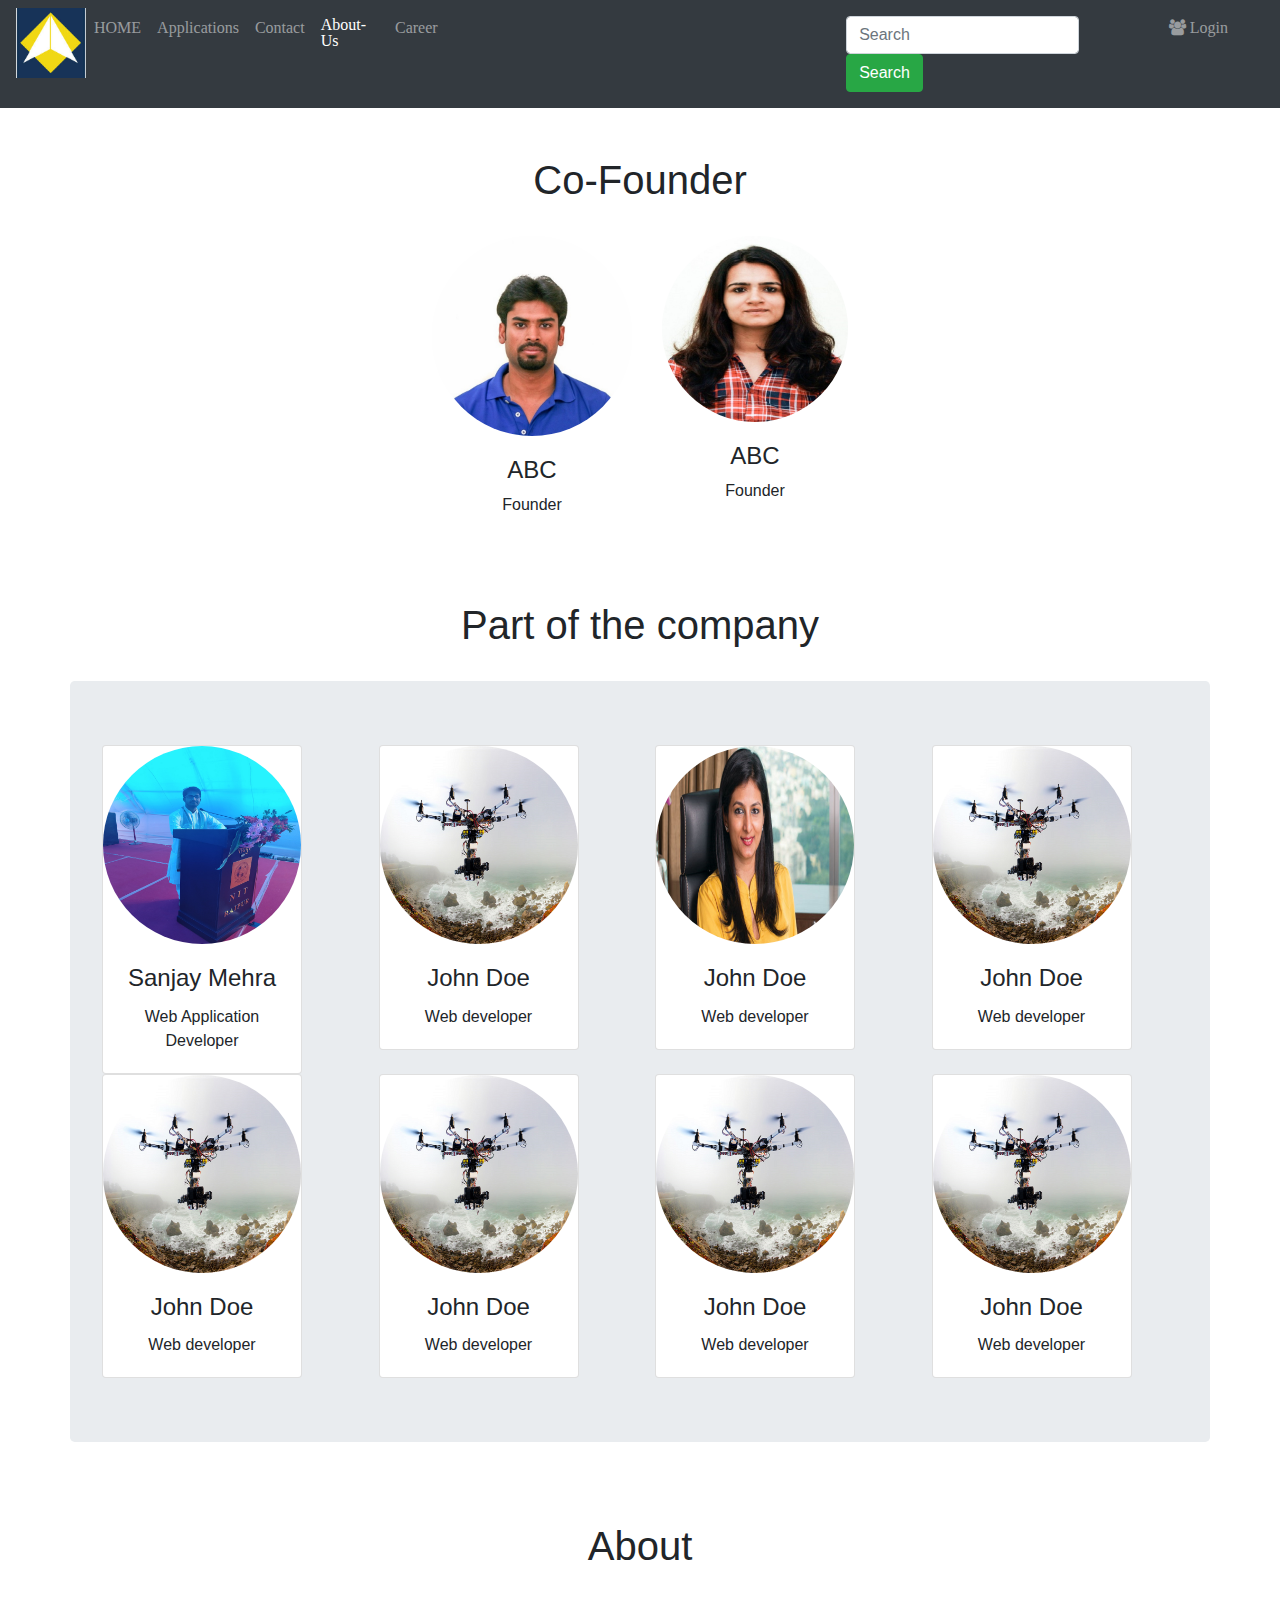
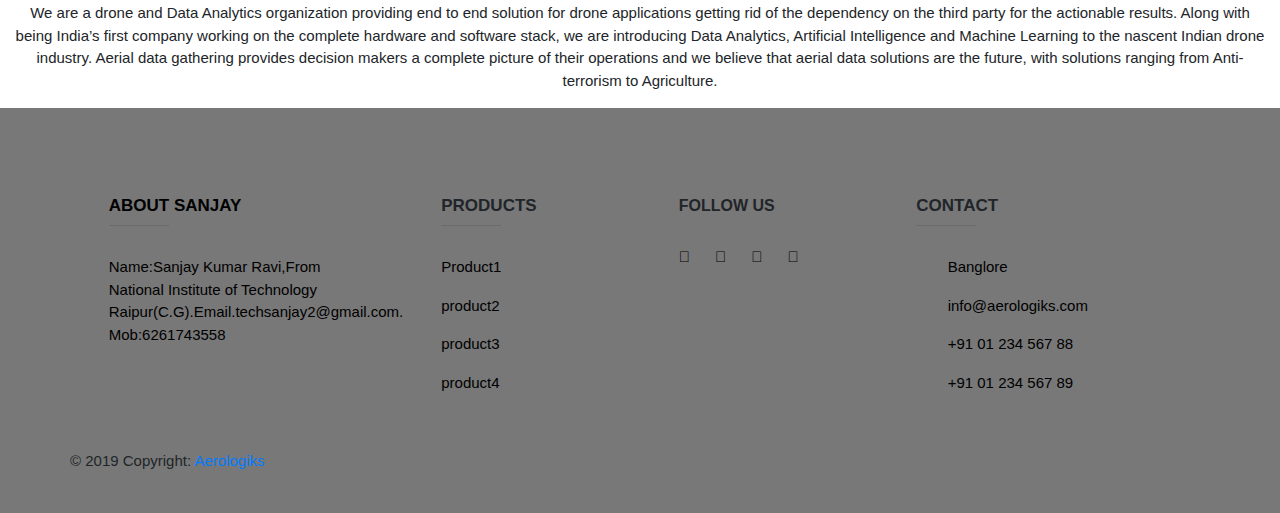
<file: AeroProjects/About.html>
<!DOCTYPE html>
<html>
<head>
	<head>
		  <title>aerologiks.com</title>
		  <meta charset="utf-8">
		  <meta name="viewport" content="width=device-width, initial-scale=1">
		  <link rel="stylesheet" href="https://maxcdn.bootstrapcdn.com/bootstrap/4.3.1/css/bootstrap.min.css">
		  <script src="https://ajax.googleapis.com/ajax/libs/jquery/3.4.1/jquery.min.js"></script>
		  <link rel="stylesheet" href="https://cdnjs.cloudflare.com/ajax/libs/font-awesome/4.7.0/css/font-awesome.min.css">
			
		<meta name="viewport" content="width=device-width, initial-scale=1">
		<link rel="stylesheet" href="https://cdnjs.cloudflare.com/ajax/libs/font-awesome/4.7.0/css/font-awesome.min.css">	
		<link rel="stylesheet" href="https://use.fontawesome.com/releases/v5.7.0/css/all.css" integrity="sha384-lZN37f5QGtY3VHgisS14W3ExzMWZxybE1SJSEsQp9S+oqd12jhcu+A56Ebc1zFSJ" crossorigin="anonymous">

		<!-- Popper JS -->
		<script src="https://cdnjs.cloudflare.com/ajax/libs/popper.js/1.14.7/umd/popper.min.js"></script>

		<!-- Latest compiled JavaScript -->
		<script src="https://maxcdn.bootstrapcdn.com/bootstrap/4.3.1/js/bootstrap.min.js"></script>
<!------------Css Styles--------------->		
		 <style>
		 
*{
		margin=0;
		padding=0;
		font-font-family='josefin sans',sans-serif ;
}
		 
  /* Make the image fully responsive */
  .carousel-inner img {
    width: 100%;
    height: 50%;
  }
  .a:before,
  .a:after{
  	color:#111;
  }
  
  .footer{
  background: #152F4F;
  color:white;
  
  .links{
    ul {list-style-type: none;}
    li a{
      color: white;
      transition: color .2s;
      &:hover{
        text-decoration:none;
        color:#4180CB;
        }
    }
  }  
  .about-company{
    i{font-size: 25px;}
    a{
      color:white;
      transition: color .2s;
      &:hover{color:#4180CB}
    }
  } 
  .location{
    i{font-size: 18px;}
  }
  .copyright p{border-top:1px solid rgba(255,255,255,.1);} 
}




<!-------Css Style End--------------->
	</style>	  
	</head>
	
	<body>
	<header>
		<nav class="navbar navbar-expand-sm bg-dark navbar-dark navbar-right">
  			<ul class="navbar-nav">
  			  <li class="nav-item active">
				<img src="images/mainlogo.jpeg" width="70" height="70">
			   	<li class="nav-item">
					<a class="nav-link" href="index.html"><span class="fa">HOME</span></a>
			   </li>
				<li class="nav-item">
					<a class="nav-link" href="Applications.html"><span class="fa">Applications</span></a>
				</li> 
			
				<li class="nav-item">
					<a class="nav-link" href="Contact.html"><span class="fa">Contact</span></a>
				</li>
				<li class="nav-item">
					<a class="nav-link active" href="About.html"><span class="fa">About-Us</span></a>
				</li>
				
				<li class="nav-item">
					<a class="nav-link" href="Career.html"><span class="fa">Career</span></a>
				</li>
				  &nbsp;&nbsp;&nbsp;&nbsp;&nbsp;&nbsp;&nbsp;&nbsp;&nbsp;&nbsp;&nbsp;&nbsp;
				 &nbsp;&nbsp;&nbsp;&nbsp;&nbsp;&nbsp;&nbsp;&nbsp;&nbsp;&nbsp;&nbsp;&nbsp;&nbsp;&nbsp;&nbsp;&nbsp;&nbsp;&nbsp;&nbsp;&nbsp;&nbsp;&nbsp;&nbsp;&nbsp;&nbsp;&nbsp;&nbsp;&nbsp;&nbsp;&nbsp;&nbsp;&nbsp;&nbsp;&nbsp;&nbsp;
      &nbsp;&nbsp;&nbsp;&nbsp;&nbsp;&nbsp;&nbsp;&nbsp;&nbsp;&nbsp;&nbsp;&nbsp;&nbsp;&nbsp;&nbsp;&nbsp;&nbsp;&nbsp;&nbsp;&nbsp;&nbsp;
      &nbsp;&nbsp;&nbsp;&nbsp;&nbsp;&nbsp;&nbsp;&nbsp;&nbsp;&nbsp;&nbsp;&nbsp;&nbsp;&nbsp;&nbsp;&nbsp;&nbsp;&nbsp;&nbsp;&nbsp;&nbsp;
			<!--Search-->
				 <nav class="navbar navbar-expand-sm bg-dark navbar-dark">
					  <form class="form-inline" action="/action_page.php">
						<input class="form-control mr-sm-2" type="text" placeholder="Search">
						<button class="btn btn-success" type="submit">Search</button>
					  </form>
				</nav> 	
			
			 <li class="nav-item">
          		<a class="nav-link" href="Login/adminlogin.php" ><span  class="fa fa-users" aria-hidden="true">&nbsp;Login</span></a>
      		</li>
			<li class="nav-item">
					<a class="nav-link" href="FAQ.html"><i class="fas fa-question-circle"></i></a>
			</li>
		</ul>	
		</nav>

    </header>


<!------------------------------Founder------------------------------>
<section>
			<div class="container-fluid">
				<h1 class="text-center pt-5">Co-Founder</h1>
				<br>
			</div>
</section>

<section>
	<div class="row">
	<div class="col-sm"></div>
	<div class="col-sm"></div>
		<div class="col-sm">
			<img class="rounded-circle" src="images/img1.jpg" style="width:200px;height:200px;"/>
			<div class="card-body">
				<h4 style="text-align:center;">ABC</h4>
				<p style="text-align:center;">Founder</p>
			</div>
		</div>
		<div class="col-sm">
			<img class="card-img-top rounded-circle" src="images/img2.jpg" alt="Card image" style="width:100%">
			<div class="card-body">
				<h4 style="text-align:center;">ABC</h4>
				<p style="text-align:center;">Founder</p>
			</div>
		</div>
		<div class="col-sm"></div>
		<div class="col-sm"></div>
	</div>
</section>
<!-------------------------------------------------------------------->





<!------------------------------Part of the company---------------------------------->

<section>
			<div class="container-fluid">
				<h1 class="text-center pt-5">Part of the company</h1>
				<br>
			</div>
</section>


<div class="container jumbotron text-center">
  <div class="row">
    <div class="col-sm">
    	
        <div class="card" style="width:200px">
    	<img class="card-img-top rounded-circle" src="images/Sanjay.jpg" alt="Card image" style="width:100%">
    	<div class="card-body">
    	  <h4 class="card-title"style="text-align:center;">Sanjay Mehra</h4>
    	  <p class="card-text"style="text-align:center;">Web Application Developer</p>
    	</div>
 		</div>
        
     
    </div>
    <div class="col-sm">
     
     <div class="card" style="width:200px">
    <img class="card-img-top rounded-circle" src="images/drone1.jpg" alt="Card image" style="width:100%">
    <div class="card-body">
      <h4 class="card-title"style="text-align:center;">John Doe</h4>
      <p class="card-text"style="text-align:center;">Web developer</p>
    </div>
 </div>
 </div>
 
 <div class="col-sm">
     <div class="card" style="width:200px">
    <img class="card-img-top rounded-circle" src="images/img3.jpg" alt="Card image" style="width:100%">
    <div class="card-body">
      <h4 class="card-title"style="text-align:center;">John Doe</h4>
      <p class="card-text"style="text-align:center;">Web developer</p>
    </div>
 </div>
    </div>
    
     <div class="col-sm">
     <div class="card" style="width:200px">
    <img class="card-img-top rounded-circle" src="images/drone1.jpg" alt="Card image" style="width:100%">
    <div class="card-body"> 
      <h4 class="card-title"style="text-align:center;">John Doe</h4>
      <p class="card-text"style="text-align:center;">Web developer</p>
    </div>
 </div>
    </div>
    
     <div class="col-sm">
     <div class="card" style="width:200px">
    <img class="card-img-top rounded-circle" src="images/drone1.jpg" alt="Card image" style="width:100%">
    <div class="card-body">
      <h4 class="card-title"style="text-align:center;">John Doe</h4>
      <p class="card-text"style="text-align:center;">Web developer</p>
    </div>
 </div>
    </div>
     <div class="col-sm">
     <div class="card" style="width:200px">
    <img class="card-img-top rounded-circle" src="images/drone1.jpg" alt="Card image" style="width:100%">
    <div class="card-body">
      <h4 class="card-title"style="text-align:center;">John Doe</h4>
      <p class="card-text"style="text-align:center;">Web developer</p>
    </div>
 </div>
    </div>
     <div class="col-sm">
     <div class="card" style="width:200px">
    <img class="card-img-top rounded-circle" src="images/drone1.jpg" alt="Card image" style="width:100%">
    <div class="card-body">
      <h4 class="card-title"style="text-align:center;">John Doe</h4>
      <p class="card-text"style="text-align:center;">Web developer</p>
    </div>
 </div>
    </div>
     <div class="col-sm">
     <div class="card" style="width:200px">
    <img class="card-img-top rounded-circle" src="images/drone1.jpg" alt="Card image" style="width:100%">
    <div class="card-body">
      <h4 class="card-title"style="text-align:center;">John Doe</h4>
      <p class="card-text"style="text-align:center;">Web developer</p>
    </div>
 </div>
    </div>
    
  </div>
</div>








<section>
      <div class="container-fluid ">
        <h1 class="text-center pt-5">About</h1>
        <br>
      </div>
</section>
<div class="container-fluid">
<div class="text-center">
<p style="font-size:15px;">We are a drone and Data Analytics organization providing end to end solution for drone 
    applications getting rid of the dependency on the third party for the actionable results. 
    Along with being India’s first company working on the complete hardware and software stack, 
    we are introducing Data Analytics, Artificial Intelligence and Machine Learning to the nascent
    Indian drone industry. Aerial data gathering provides decision makers a complete picture of their 
    operations and we believe that aerial data solutions are the future, with solutions ranging from Anti-terrorism to Agriculture. 
  </p>

</div>
</div>



<!------------------------------footer-------------------------------->

<footer class="page-footer font-small unique-color-dark" style="background-color:rgb(120, 120, 120);font-size:15px;" >

  <div >
    <div class="container">

      <!-- Grid row-->
      <div class="row py-4 d-flex align-items-center">


  <!-- Footer Links -->
  <div class="container-fluid text-center text-md-left mt-5 ">

    <!-- Grid row -->
    <div class="row mt-3">

      <!-- Grid column -->
      <div class="col-md-3 col-lg-4 col-xl-3 mx-auto mb-4" style="color:black;">

        <!-- Content -->
        <h6 class="text-uppercase font-weight-bold" style="font-size:17px;">About Sanjay</h6>
        <hr class="deep-purple accent-2 mb-4 mt-0 d-inline-block mx-auto" style="width: 60px;">
        <p>Name:Sanjay Kumar Ravi,From National Institute of Technology Raipur(C.G).Email.techsanjay2@gmail.com. Mob:6261743558</p>

      </div>
      <!-- Grid column -->

      <!-- Grid column -->
      <div class="col-md-2 col-lg-2 col-xl-2 mx-auto mb-4">

        <!-- Links -->
        <h6 class="text-uppercase font-weight-bold" style="font-size:17px;">Products</h6>
        <hr class="deep-purple accent-2 mb-4 mt-0 d-inline-block mx-auto" style="width: 60px;">
        <p>
          <a href="#!" class="a1" style="color:black;">Product1</a>
        </p>
        <p>
          <a href="#!"style="color:black;">product2</a>
        </p>
        <p>
          <a href="#!"style="color:black;">product3</a>
        </p>
        <p>
          <a href="#!"style="color:black;">product4</a>
        </p>

      </div>
      <!-- Grid column -->

      <!------------------------------Social networks--------------------->
      <div class="col-md-3 col-lg-2 col-xl-2 mx-auto mb-4">        
        <h6 class="text-uppercase font-weight-bold">Follow Us</h6>
        <br>
        <p>
          <a href="#" style=" height: 100px; width: 100px;"><span  class="far fa-envelope" aria-hidden="true"style="color: black;">
              </span></a>&nbsp;&nbsp;&nbsp;&nbsp;
          <a href="#"><span  class="fab fa-twitter" aria-hidden="true"style="color: black;"  style="font-size:15px;">
               </span></a>&nbsp;&nbsp;&nbsp;&nbsp;
          <a href=""><span  class="fab fa-linkedin" aria-hidden="true"style="color: black;">
               </span></a>&nbsp;&nbsp;&nbsp;&nbsp;
          <a href=""><span  class="fab fa-facebook" aria-hidden="true"style="color: black;">
             </span></a>
        </P>   
      </div>
 <!------------------------------------------------------>

      <!-- Grid column -->
      <div class="col-md-4 col-lg-3 col-xl-3 mx-auto mb-md-0 mb-4">

        <!-- Links -->
        <h6 class="text-uppercase font-weight-bold" style="font-size:17px;">Contact</h6>
        <hr class="deep-purple accent-2 mb-4 mt-0 d-inline-block mx-auto" style="width: 60px;">
        <p style="color:black;">
          <i class="fas fa-home mr-3"></i> Banglore</p>
        <p style="color:black;">
          <i class="fas fa-envelope mr-3"></i> info@aerologiks.com</p>
        <p style="color:black;">
          <i class="fas fa-phone mr-3"></i> +91 01 234 567 88</p>
        <p style="color:black;">
          <i class="fas fa-print mr-3"></i> +91 01 234 567 89</p>

      </div>
      <!-- Grid column -->

    </div>
    <!-- Grid row -->

  </div>
  <!-- Footer Links -->

  <!-- Copyright -->
  <div class="footer-copyright text-center py-3">© 2019 Copyright:
    <a href="https://aerologiks.com/">Aerologiks</a>

    
  </div>
 </footer>
<!-----------------------------EndTag-footer-------------------------------->
</body>
</html>
</file>
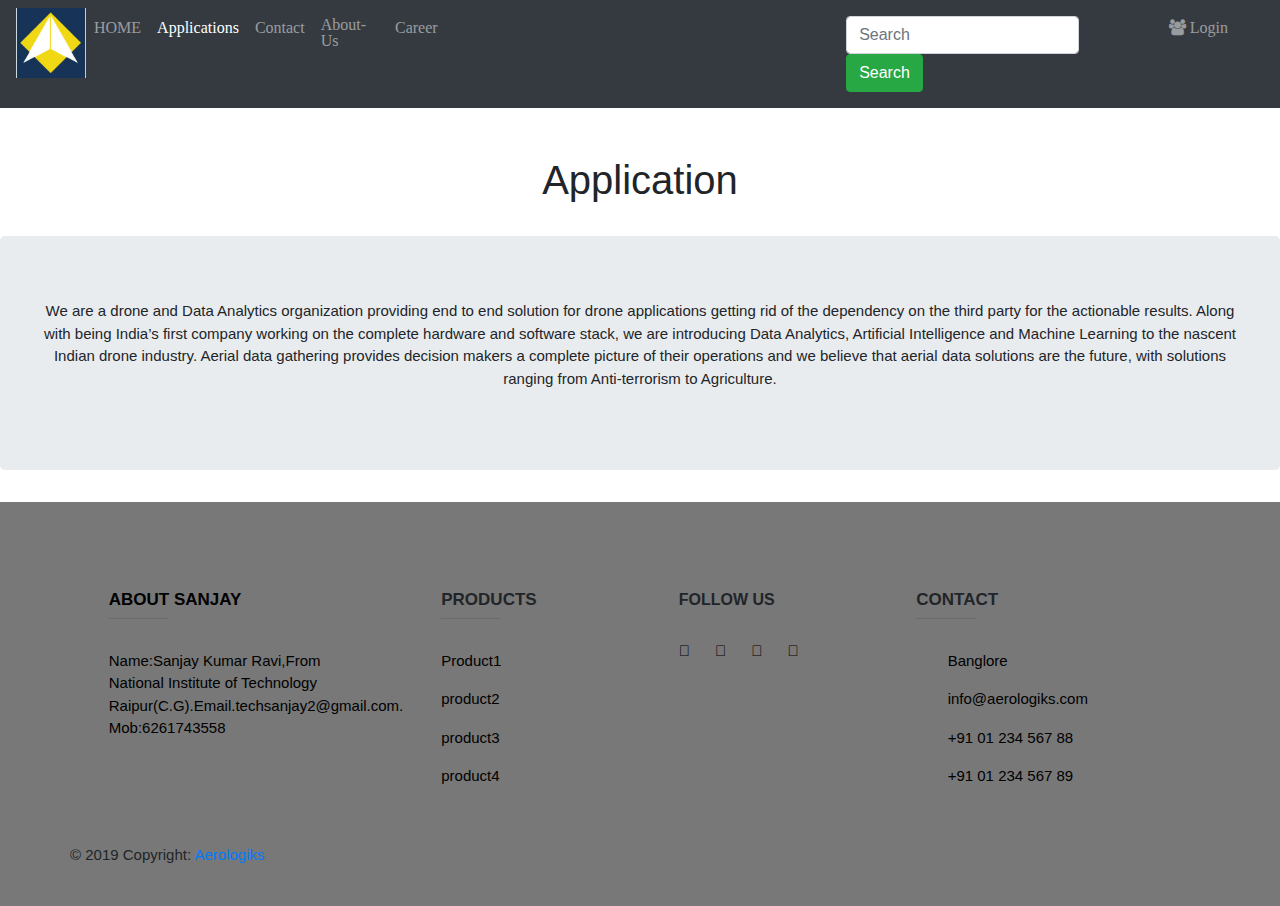
<file: AeroProjects/Applications.html>
<!DOCTYPE html>
<html>
<head>
  <head>
      <title>aerologiks.com</title>
      <meta charset="utf-8">
      <meta name="viewport" content="width=device-width, initial-scale=1">
      <link rel="stylesheet" href="https://maxcdn.bootstrapcdn.com/bootstrap/4.3.1/css/bootstrap.min.css">
      <script src="https://ajax.googleapis.com/ajax/libs/jquery/3.4.1/jquery.min.js"></script>
      <link rel="stylesheet" href="https://cdnjs.cloudflare.com/ajax/libs/font-awesome/4.7.0/css/font-awesome.min.css">
      
    <meta name="viewport" content="width=device-width, initial-scale=1">
    <link rel="stylesheet" href="https://cdnjs.cloudflare.com/ajax/libs/font-awesome/4.7.0/css/font-awesome.min.css"> 
    <link rel="stylesheet" href="https://use.fontawesome.com/releases/v5.7.0/css/all.css" integrity="sha384-lZN37f5QGtY3VHgisS14W3ExzMWZxybE1SJSEsQp9S+oqd12jhcu+A56Ebc1zFSJ" crossorigin="anonymous">
    
    <!-- Popper JS -->
    <script src="https://cdnjs.cloudflare.com/ajax/libs/popper.js/1.14.7/umd/popper.min.js"></script>

    <!-- Latest compiled JavaScript -->
    <script src="https://maxcdn.bootstrapcdn.com/bootstrap/4.3.1/js/bootstrap.min.js"></script>
<!------------Css Styles--------------->    
     <style>
     
*{
    margin=0;
    padding=0;
    font-font-family='josefin sans',sans-serif ;
}
     
  /* Make the image fully responsive */
  .carousel-inner img {
    width: 100%;
    height: 50%;
  }
  .a:before,
  .a:after{
    color:#111;
  }
  
  .footer{
  background: #152F4F;
  color:white;
  
  .links{
    ul {list-style-type: none;}
    li a{
      color: white;
      transition: color .2s;
      &:hover{
        text-decoration:none;
        color:#4180CB;
        }
    }
  }  
  .about-company{
    i{font-size: 25px;}
    a{
      color:white;
      transition: color .2s;
      &:hover{color:#4180CB}
    }
  } 
  .location{
    i{font-size: 18px;}
  }
  .copyright p{border-top:1px solid rgba(255,255,255,.1);} 
}




<!------------Icon--End----------------->

<!-------Css Style End--------------->
  </style>    
  </head>
  
  <body>
  <header>
      <nav class="navbar navbar-expand-sm bg-dark navbar-dark navbar-right">
  <ul class="navbar-nav">
    <li class="nav-item active">
      <img src="images/mainlogo.jpeg" width="70" height="70">
         <li class="nav-item">
          <a class="nav-link " href="index.html"><span class="fa">HOME</span></a>
         </li>
         <li class="nav-item">
          <a class="nav-link active" href="Applications.html"><span class="fa">Applications</span></a>
        </li> 
      
        <li class="nav-item">
          <a class="nav-link" href="Contact.html"><span class="fa">Contact</span></a>
        </li>
        <li class="nav-item">
          <a class="nav-link" href="About.html"><span class="fa">About-Us</span></a>
        </li>
        
       <li class="nav-item">
          <a class="nav-link" href="Career.html"><span class="fa">Career</span></a>
        </li>
         &nbsp;&nbsp;&nbsp;&nbsp;&nbsp;&nbsp;&nbsp;&nbsp;&nbsp;&nbsp;&nbsp;&nbsp;&nbsp;&nbsp;&nbsp;&nbsp;&nbsp;&nbsp;&nbsp;&nbsp;&nbsp;&nbsp;&nbsp;&nbsp;&nbsp;&nbsp;&nbsp;&nbsp;&nbsp;&nbsp;&nbsp;&nbsp;&nbsp;&nbsp;&nbsp;
      &nbsp;&nbsp;&nbsp;&nbsp;&nbsp;&nbsp;&nbsp;&nbsp;&nbsp;&nbsp;&nbsp;&nbsp;&nbsp;&nbsp;&nbsp;&nbsp;&nbsp;&nbsp;&nbsp;&nbsp;&nbsp;
      &nbsp;&nbsp;&nbsp;&nbsp;&nbsp;&nbsp;&nbsp;&nbsp;&nbsp;&nbsp;&nbsp;&nbsp;&nbsp;&nbsp;&nbsp;&nbsp;&nbsp;&nbsp;&nbsp;&nbsp;&nbsp;
        &nbsp;&nbsp;&nbsp;&nbsp;&nbsp;&nbsp;&nbsp;&nbsp;&nbsp;&nbsp;&nbsp;&nbsp;
      <!--Search-->
         <nav class="navbar navbar-expand-sm bg-dark navbar-dark">
            <form class="form-inline" action="/action_page.php">
            <input class="form-control mr-sm-2" type="text" placeholder="Search">
            <button class="btn btn-success" type="submit">Search</button>
            </form>
        </nav>  
     
      
       <li class="nav-item">
          <a class="nav-link" href="Login/adminlogin.php" ><span  class="fa fa-users" aria-hidden="true">&nbsp;Login</span></a>
      </li>
      <li class="nav-item">
          <a class="nav-link" href="FAQ.html"><i class="fas fa-question-circle"></i></a>
      </li>
    </ul> 
    </nav>

    </header>
<section>
      <div class="container-fluid ">
        <h1 class="text-center pt-5">Application</h1>
        <br>
      </div>
</section>

<div class="jumbotron text-center">
<p style="font-size:15px;">We are a drone and Data Analytics organization providing end to end solution for drone 
    applications getting rid of the dependency on the third party for the actionable results. 
    Along with being India’s first company working on the complete hardware and software stack, 
    we are introducing Data Analytics, Artificial Intelligence and Machine Learning to the nascent
    Indian drone industry. Aerial data gathering provides decision makers a complete picture of their 
    operations and we believe that aerial data solutions are the future, with solutions ranging from Anti-terrorism to Agriculture. 
  </p>

</div>


<!------------------------------footer-------------------------------->

<footer class="page-footer font-small unique-color-dark" style="background-color:rgb(120, 120, 120);font-size:15px;" >

  <div >
    <div class="container">

      <!-- Grid row-->
      <div class="row py-4 d-flex align-items-center">


  <!-- Footer Links -->
  <div class="container-fluid text-center text-md-left mt-5 ">

    <!-- Grid row -->
    <div class="row mt-3">

      <!-- Grid column -->
      <div class="col-md-3 col-lg-4 col-xl-3 mx-auto mb-4" style="color:black;">

        <!-- Content -->
        <h6 class="text-uppercase font-weight-bold" style="font-size:17px;">About Sanjay</h6>
        <hr class="deep-purple accent-2 mb-4 mt-0 d-inline-block mx-auto" style="width: 60px;">
        <p>Name:Sanjay Kumar Ravi,From National Institute of Technology Raipur(C.G).Email.techsanjay2@gmail.com. Mob:6261743558</p>

      </div>
      <!-- Grid column -->

      <!-- Grid column -->
      <div class="col-md-2 col-lg-2 col-xl-2 mx-auto mb-4">

        <!-- Links -->
        <h6 class="text-uppercase font-weight-bold" style="font-size:17px;">Products</h6>
        <hr class="deep-purple accent-2 mb-4 mt-0 d-inline-block mx-auto" style="width: 60px;">
        <p>
          <a href="#!" class="a1" style="color:black;">Product1</a>
        </p>
        <p>
          <a href="#!"style="color:black;">product2</a>
        </p>
        <p>
          <a href="#!"style="color:black;">product3</a>
        </p>
        <p>
          <a href="#!"style="color:black;">product4</a>
        </p>

      </div>
      <!-- Grid column -->

      <!------------------------------Social networks--------------------->
      <div class="col-md-3 col-lg-2 col-xl-2 mx-auto mb-4">        
        <h6 class="text-uppercase font-weight-bold">Follow Us</h6>
        <br>
        <p>
          <a href="#" style=" height: 100px; width: 100px;"><span  class="far fa-envelope" aria-hidden="true"style="color: black;">
              </span></a>&nbsp;&nbsp;&nbsp;&nbsp;
          <a href="#"><span  class="fab fa-twitter" aria-hidden="true"style="color: black;"  style="font-size:15px;">
               </span></a>&nbsp;&nbsp;&nbsp;&nbsp;
          <a href=""><span  class="fab fa-linkedin" aria-hidden="true"style="color: black;">
               </span></a>&nbsp;&nbsp;&nbsp;&nbsp;
          <a href=""><span  class="fab fa-facebook" aria-hidden="true"style="color: black;">
             </span></a>
        </P>   
      </div>
 <!------------------------------------------------------>

      <!-- Grid column -->
      <div class="col-md-4 col-lg-3 col-xl-3 mx-auto mb-md-0 mb-4">

        <!-- Links -->
        <h6 class="text-uppercase font-weight-bold" style="font-size:17px;">Contact</h6>
        <hr class="deep-purple accent-2 mb-4 mt-0 d-inline-block mx-auto" style="width: 60px;">
        <p style="color:black;">
          <i class="fas fa-home mr-3"></i> Banglore</p>
        <p style="color:black;">
          <i class="fas fa-envelope mr-3"></i> info@aerologiks.com</p>
        <p style="color:black;">
          <i class="fas fa-phone mr-3"></i> +91 01 234 567 88</p>
        <p style="color:black;">
          <i class="fas fa-print mr-3"></i> +91 01 234 567 89</p>

      </div>
      <!-- Grid column -->

    </div>
    <!-- Grid row -->

  </div>
  <!-- Footer Links -->

  <!-- Copyright -->
  <div class="footer-copyright text-center py-3">© 2019 Copyright:
    <a href="https://aerologiks.com/">Aerologiks</a>
  </div>
 </footer>
<!-----------------------------EndTag-footer-------------------------------->
</body>
</html>
</file>
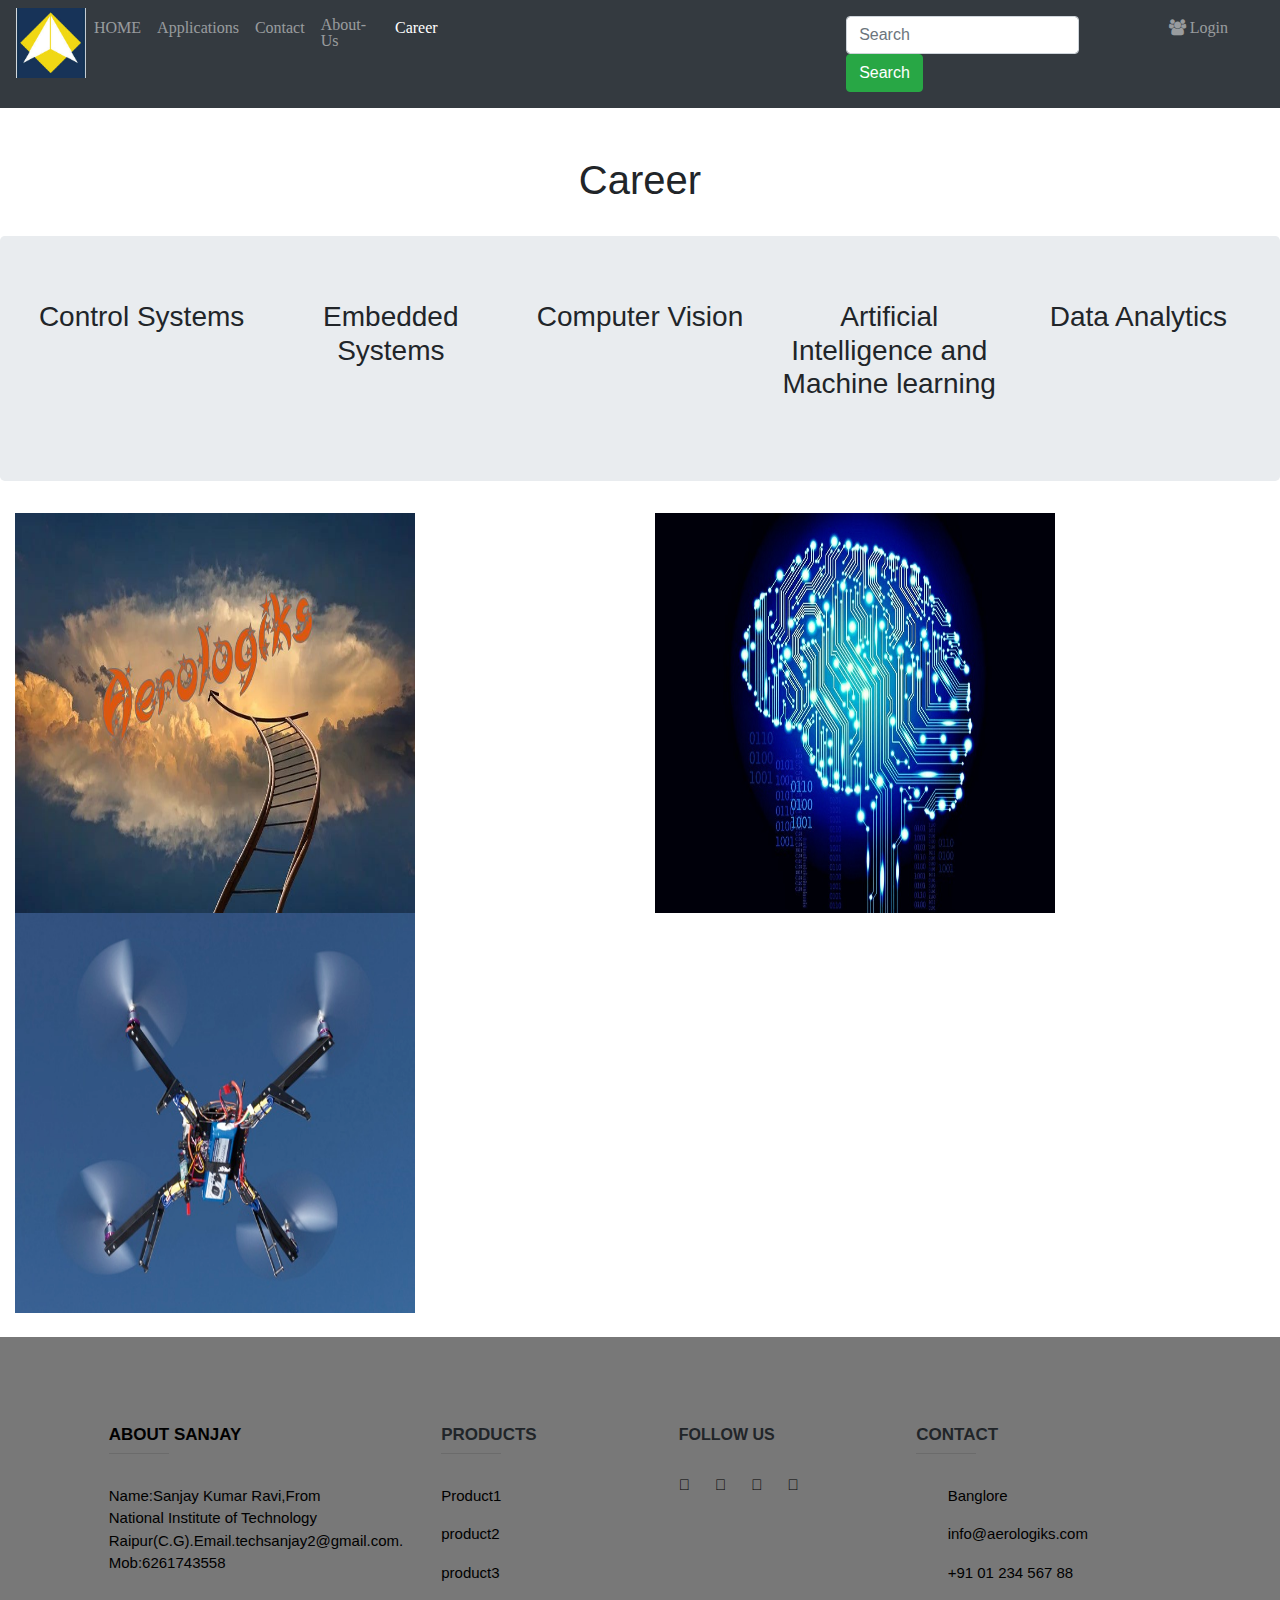
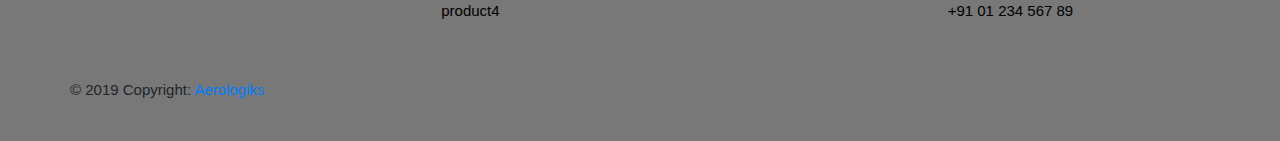
<file: AeroProjects/Career.html>
<!DOCTYPE html>
<html>
<head>
  <head>
      <title>aerologiks.com</title>
      <meta charset="utf-8">
      <meta name="viewport" content="width=device-width, initial-scale=1">
      <link rel="stylesheet" href="https://maxcdn.bootstrapcdn.com/bootstrap/4.3.1/css/bootstrap.min.css">
      <script src="https://ajax.googleapis.com/ajax/libs/jquery/3.4.1/jquery.min.js"></script>
      <link rel="stylesheet" href="https://cdnjs.cloudflare.com/ajax/libs/font-awesome/4.7.0/css/font-awesome.min.css">
      
    <meta name="viewport" content="width=device-width, initial-scale=1">
    <link rel="stylesheet" href="https://cdnjs.cloudflare.com/ajax/libs/font-awesome/4.7.0/css/font-awesome.min.css"> 
    <link rel="stylesheet" href="https://use.fontawesome.com/releases/v5.7.0/css/all.css" integrity="sha384-lZN37f5QGtY3VHgisS14W3ExzMWZxybE1SJSEsQp9S+oqd12jhcu+A56Ebc1zFSJ" crossorigin="anonymous">

    <!-- Popper JS -->
    <script src="https://cdnjs.cloudflare.com/ajax/libs/popper.js/1.14.7/umd/popper.min.js"></script>

    <!-- Latest compiled JavaScript -->
    <script src="https://maxcdn.bootstrapcdn.com/bootstrap/4.3.1/js/bootstrap.min.js"></script>
<!------------Css Styles--------------->    
     <style>
     
*{
    margin=0;
    padding=0;
    font-font-family='josefin sans',sans-serif ;
}
     
  /* Make the image fully responsive */
  .carousel-inner img {
    width: 100%;
    height: 40%;
  }
  .a:before,
  .a:after{
    color:#111;
  }
  
  .footer{
  background: #152F4F;
  color:white;
  
  .links{
    ul {list-style-type: none;}
    li a{
      color: white;
      transition: color .2s;
      &:hover{
        text-decoration:none;
        color:#4180CB;
        }
    }
  }  
  .about-company{
    i{font-size: 25px;}
    a{
      color:white;
      transition: color .2s;
      &:hover{color:#4180CB}
    }
  } 
  .location{
    i{font-size: 18px;}
  }
  .copyright p{border-top:1px solid rgba(255,255,255,.1);} 
}




<!-------Css Style End--------------->
  </style>    
  </head>
  
  <body>
  <header>
      <nav class="navbar navbar-expand-sm bg-dark navbar-dark navbar-right">
  <ul class="navbar-nav">
    <li class="nav-item active">
      <img src="images/mainlogo.jpeg" width="70" height="70">
         <li class="nav-item">
          <a class="nav-link" href="index.html"><span class="fa">HOME</span></a>
         </li>
       
      
     <li class="nav-item">
          <a class="nav-link" href="Applications.html"><span class="fa">Applications</span></a>
        </li>
        <li class="nav-item">
          <a class="nav-link" href="Contact.html"><span class="fa">Contact</span></a>
        </li>
        <li class="nav-item">
          <a class="nav-link" href="About.html"><span class="fa">About-Us</span></a>
        </li>
        
        <li class="nav-item">
          <a class="nav-link active" href="Career.html"><span class="fa">Career</span></a>
        </li>
        
         &nbsp;&nbsp;&nbsp;&nbsp;&nbsp;&nbsp;&nbsp;&nbsp;&nbsp;&nbsp;&nbsp;&nbsp;&nbsp;&nbsp;&nbsp;&nbsp;&nbsp;&nbsp;&nbsp;&nbsp;&nbsp;&nbsp;&nbsp;&nbsp;&nbsp;&nbsp;&nbsp;&nbsp;&nbsp;&nbsp;&nbsp;&nbsp;&nbsp;&nbsp;&nbsp;
      &nbsp;&nbsp;&nbsp;&nbsp;&nbsp;&nbsp;&nbsp;&nbsp;&nbsp;&nbsp;&nbsp;&nbsp;&nbsp;&nbsp;&nbsp;&nbsp;&nbsp;&nbsp;&nbsp;&nbsp;&nbsp;
      &nbsp;&nbsp;&nbsp;&nbsp;&nbsp;&nbsp;&nbsp;&nbsp;&nbsp;&nbsp;&nbsp;&nbsp;&nbsp;&nbsp;&nbsp;&nbsp;&nbsp;&nbsp;&nbsp;&nbsp;&nbsp;
        &nbsp;&nbsp;&nbsp;&nbsp;&nbsp;&nbsp;&nbsp;&nbsp;&nbsp;&nbsp;&nbsp;&nbsp;
      <!--Search-->
         <nav class="navbar navbar-expand-sm bg-dark navbar-dark">
            <form class="form-inline" action="/action_page.php">
            <input class="form-control mr-sm-2" type="text" placeholder="Search">
            <button class="btn btn-success" type="submit">Search</button>
            </form>
        </nav>  
      
      
       <li class="nav-item">
          <a class="nav-link" href="Login/adminlogin.php" ><span  class="fa fa-users" aria-hidden="true">&nbsp;Login</span></a>
      </li>
      <li class="nav-item">
          <a class="nav-link" href="FAQ.html"><i class="fas fa-question-circle"></i></a>
      </li>
    </ul> 
    </nav>

    </header>
<section>
      <div class="container-fluid ">
        <h1 class="text-center pt-5">Career</h1>
        <br>
      </div>
</section>

<div class="jumbotron text-center">
  <div class="row">
    <div class="col-sm" style="font-size:15px;">
        <h3>Control Systems</h3>
        <p></p>
    </div>
    <div class="col-sm"style="font-size:15px;">
        <h3>Embedded Systems</h3>
        <p></p>
    </div>
    <div class="col-sm"style="font-size:15px;">
        <h3>Computer Vision</h3>
        <p></p>
    </div>
    <div class="col-sm"style="font-size:15px;">
        <h3>Artificial Intelligence and Machine learning</h3>
        <p></p>
    </div>
    <div class="col-sm"style="font-size:15px;">
        <h3>Data Analytics</h3>
        <p></p>
    </div>
  </div>

</div>

<!-------------------------------------------------------------------->
<div class="container-fluid">
<div class="row">
  <div class="col-sm"><img class="img-responsive" src="images/career1.jpg"style="width:400px;height:400px;"/></div>
  <div class="col-sm"><img class="img-responsive" src="images/career2.jpg"style="width:400px;height:400px;"/></div>
  <div class="col-sm"><img class="img-responsive" src="images/career3.jpg"style="width:400px;height:400px;"/></div>
</div>
</div>

<br>
<!------------------------------footer-------------------------------->

<footer class="page-footer font-small unique-color-dark" style="background-color:rgb(120, 120, 120);font-size:15px;" >

  <div >
    <div class="container">

      <!-- Grid row-->
      <div class="row py-4 d-flex align-items-center">


  <!-- Footer Links -->
  <div class="container-fluid text-center text-md-left mt-5 ">

    <!-- Grid row -->
    <div class="row mt-3">

      <!-- Grid column -->
      <div class="col-md-3 col-lg-4 col-xl-3 mx-auto mb-4" style="color:black;">

        <!-- Content -->
        <h6 class="text-uppercase font-weight-bold" style="font-size:17px;">About Sanjay</h6>
        <hr class="deep-purple accent-2 mb-4 mt-0 d-inline-block mx-auto" style="width: 60px;">
        <p>Name:Sanjay Kumar Ravi,From National Institute of Technology Raipur(C.G).Email.techsanjay2@gmail.com. Mob:6261743558</p>

      </div>
      <!-- Grid column -->

      <!-- Grid column -->
      <div class="col-md-2 col-lg-2 col-xl-2 mx-auto mb-4">

        <!-- Links -->
        <h6 class="text-uppercase font-weight-bold" style="font-size:17px;">Products</h6>
        <hr class="deep-purple accent-2 mb-4 mt-0 d-inline-block mx-auto" style="width: 60px;">
        <p>
          <a href="#!" class="a1" style="color:black;">Product1</a>
        </p>
        <p>
          <a href="#!"style="color:black;">product2</a>
        </p>
        <p>
          <a href="#!"style="color:black;">product3</a>
        </p>
        <p>
          <a href="#!"style="color:black;">product4</a>
        </p>

      </div>
      <!-- Grid column -->

     <!------------------------------Social networks--------------------->
      <div class="col-md-3 col-lg-2 col-xl-2 mx-auto mb-4">        
        <h6 class="text-uppercase font-weight-bold">Follow Us</h6>
        <br>
        <p>
          <a href="#" style=" height: 100px; width: 100px;"><span  class="far fa-envelope" aria-hidden="true"style="color: black;">
              </span></a>&nbsp;&nbsp;&nbsp;&nbsp;
          <a href="#"><span  class="fab fa-twitter" aria-hidden="true"style="color: black;"  style="font-size:15px;">
               </span></a>&nbsp;&nbsp;&nbsp;&nbsp;
          <a href=""><span  class="fab fa-linkedin" aria-hidden="true"style="color: black;">
               </span></a>&nbsp;&nbsp;&nbsp;&nbsp;
          <a href=""><span  class="fab fa-facebook" aria-hidden="true"style="color: black;">
             </span></a>
        </P>   
      </div>
 <!------------------------------------------------------>

      <!-- Grid column -->
      <div class="col-md-4 col-lg-3 col-xl-3 mx-auto mb-md-0 mb-4">

        <!-- Links -->
        <h6 class="text-uppercase font-weight-bold" style="font-size:17px;">Contact</h6>
        <hr class="deep-purple accent-2 mb-4 mt-0 d-inline-block mx-auto" style="width: 60px;">
        <p style="color:black;">
          <i class="fas fa-home mr-3"></i> Banglore</p>
        <p style="color:black;">
          <i class="fas fa-envelope mr-3"></i> info@aerologiks.com</p>
        <p style="color:black;">
          <i class="fas fa-phone mr-3"></i> +91 01 234 567 88</p>
        <p style="color:black;">
          <i class="fas fa-print mr-3"></i> +91 01 234 567 89</p>

      </div>
      <!-- Grid column -->

    </div>
    <!-- Grid row -->

  </div>
  <!-- Footer Links -->

  <!-- Copyright -->
  <div class="footer-copyright text-center py-3">© 2019 Copyright:
    <a href="https://aerologiks.com/">Aerologiks</a>
  </div>
 </footer>
<!-----------------------------EndTag-footer-------------------------------->
</body>
</html>
</file>
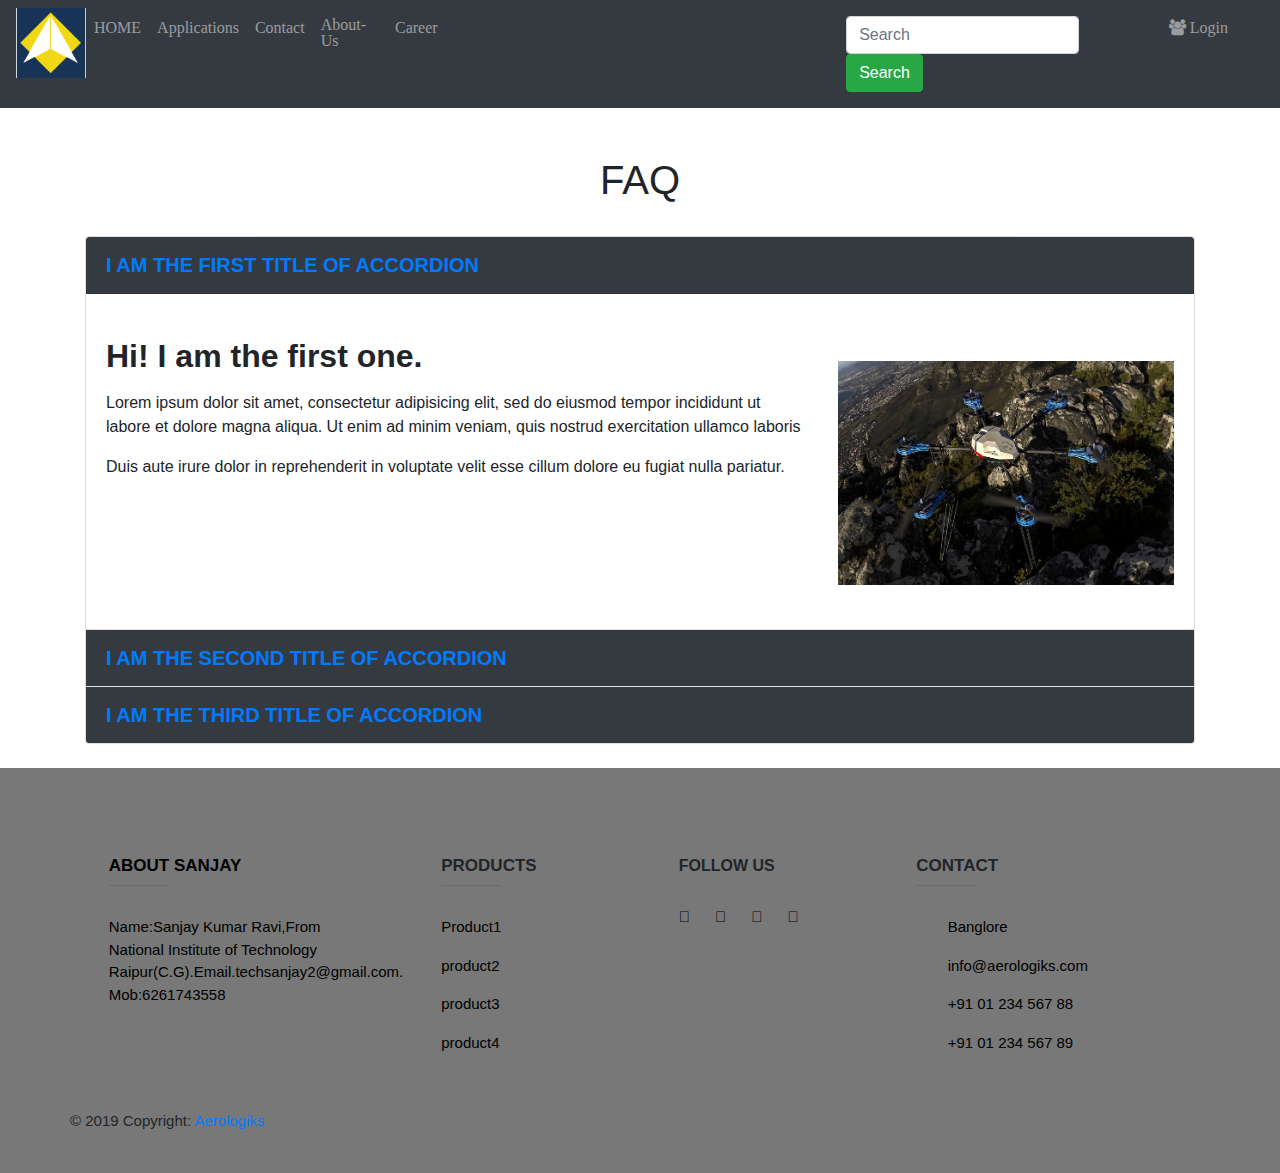
<file: AeroProjects/FAQ.html>
<!DOCTYPE html>
<html>
<head>
  <head>
      <title>aerologiks.com</title>
      <meta charset="utf-8">
      <meta name="viewport" content="width=device-width, initial-scale=1">
      <link rel="stylesheet" href="https://maxcdn.bootstrapcdn.com/bootstrap/4.3.1/css/bootstrap.min.css">
      <script src="https://ajax.googleapis.com/ajax/libs/jquery/3.4.1/jquery.min.js"></script>
      <link rel="stylesheet" href="https://cdnjs.cloudflare.com/ajax/libs/font-awesome/4.7.0/css/font-awesome.min.css">
      
    <meta name="viewport" content="width=device-width, initial-scale=1">
    <link rel="stylesheet" href="https://cdnjs.cloudflare.com/ajax/libs/font-awesome/4.7.0/css/font-awesome.min.css"> 
    <link rel="stylesheet" href="https://use.fontawesome.com/releases/v5.7.0/css/all.css" integrity="sha384-lZN37f5QGtY3VHgisS14W3ExzMWZxybE1SJSEsQp9S+oqd12jhcu+A56Ebc1zFSJ" crossorigin="anonymous">


    <!-- Popper JS -->
    <script src="https://cdnjs.cloudflare.com/ajax/libs/popper.js/1.14.7/umd/popper.min.js"></script>

    <!-- Latest compiled JavaScript -->
    <script src="https://maxcdn.bootstrapcdn.com/bootstrap/4.3.1/js/bootstrap.min.js"></script>
<!------------Css Styles--------------->    
     <style>
     
*{
    margin=0;
    padding=0;
    font-font-family='josefin sans',sans-serif ;
}
     
  /* Make the image fully responsive */
  .carousel-inner img {
    width: 100%;
    height: 50%;
  }
  .a:before,
  .a:after{
    color:#111;
  }
  
  .footer{
  background: #152F4F;
  color:white;
  
  .links{
    ul {list-style-type: none;}
    li a{
      color: white;
      transition: color .2s;
      &:hover{
        text-decoration:none;
        color:#4180CB;
        }
    }
  }  
  .about-company{
    i{font-size: 25px;}
    a{
      color:white;
      transition: color .2s;
      &:hover{color:#4180CB}
    }
  } 
  .location{
    i{font-size: 18px;}
  }
  .copyright p{border-top:1px solid rgba(255,255,255,.1);} 
}




<!-------Css Style End--------------->
  </style>    
  </head>
  
  <body>
  <header>
      <nav class="navbar navbar-expand-sm bg-dark navbar-dark navbar-right">
  <ul class="navbar-nav">
    <li class="nav-item active">
      <img src="images/mainlogo.jpeg" width="70" height="70">
         <li class="nav-item">
          <a class="nav-link" href="index.html"><span class="fa">HOME</span></a>
         </li>
     
        <li class="nav-item">
          <a class="nav-link" href="Applications.html"><span class="fa">Applications</span></a>
        </li>
        <li class="nav-item">
          <a class="nav-link" href="Contact.html"><span class="fa">Contact</span></a>
        </li>
        <li class="nav-item">
          <a class="nav-link" href="About.html"><span class="fa">About-Us</span></a>
        </li>
        
       <li class="nav-item">
          <a class="nav-link" href="Career.html"><span class="fa">Career</span></a>
        </li>
        
      &nbsp;&nbsp;&nbsp;&nbsp;&nbsp;&nbsp;&nbsp;&nbsp;&nbsp;&nbsp;&nbsp;&nbsp;&nbsp;&nbsp;&nbsp;&nbsp;&nbsp;&nbsp;&nbsp;&nbsp;&nbsp;&nbsp;&nbsp;&nbsp;&nbsp;&nbsp;&nbsp;&nbsp;&nbsp;&nbsp;&nbsp;&nbsp;&nbsp;&nbsp;&nbsp;
      &nbsp;&nbsp;&nbsp;&nbsp;&nbsp;&nbsp;&nbsp;&nbsp;&nbsp;&nbsp;&nbsp;&nbsp;&nbsp;&nbsp;&nbsp;&nbsp;&nbsp;&nbsp;&nbsp;&nbsp;&nbsp;
      &nbsp;&nbsp;&nbsp;&nbsp;&nbsp;&nbsp;&nbsp;&nbsp;&nbsp;&nbsp;&nbsp;&nbsp;&nbsp;&nbsp;&nbsp;&nbsp;&nbsp;&nbsp;&nbsp;&nbsp;&nbsp;  &nbsp;&nbsp;&nbsp;&nbsp;&nbsp;&nbsp;&nbsp;&nbsp;&nbsp;&nbsp;&nbsp;&nbsp; 
      <!--Search-->
         <nav class="navbar navbar-expand-sm bg-dark navbar-dark">
            <form class="form-inline" action="/action_page.php">
            <input class="form-control mr-sm-2" type="text" placeholder="Search">
            <button class="btn btn-success" type="submit">Search</button>
            </form>
        </nav>  
     
       
      <li class="nav-item">
          <a class="nav-link" href="Login/adminlogin.php" ><span  class="fa fa-users" aria-hidden="true">&nbsp;Login</span></a>
      </li>
      
      <li class="nav-item">
          <a class="nav-link active" href="FAQ.html"><i class="fas fa-question-circle"></i></a>
      </li>
    </ul> 
    </nav>
 </header>




<section>
      <div class="container-fluid ">
        <h1 class="text-center pt-5">FAQ</h1>
       <br>
      </div>
</section>

<!----------------------------->
<div class="container">
<div class="accordion md-accordion accordion-1" id="accordionEx23" role="tablist">
  <div class="card">
    <div class="card-header blue bg-dark z-depth-1" role="tab" id="heading96">
      <h5 class="text-uppercase mb-0 py-1">
        <a class="white-text font-weight-bold" data-toggle="collapse" href="#collapse96" aria-expanded="true"
          aria-controls="collapse96">
          I am the first title of accordion
        </a>
      </h5>
    </div>
    <div id="collapse96" class="collapse show" role="tabpanel" aria-labelledby="heading96"
      data-parent="#accordionEx23">
      <div class="card-body">
        <div class="row my-4">
          <div class="col-md-8">
            <h2 class="font-weight-bold mb-3 black-text">Hi! I am the first one.</h2>
            <p class="">Lorem ipsum dolor sit amet, consectetur adipisicing elit, sed do eiusmod tempor
              incididunt ut labore et dolore magna aliqua. Ut enim ad minim veniam, quis nostrud exercitation
              ullamco laboris</p>
            <p class="mb-0">Duis aute irure dolor in reprehenderit in voluptate velit esse cillum dolore eu
              fugiat nulla pariatur.</p>
          </div>
          <div class="col-md-4 mt-3 pt-2">
            <div class="view z-depth-1">
              <img src="images/faq1.jpg" alt="" class="img-fluid">
            </div>
          </div>
        </div>
      </div>
    </div>
  </div>
  <div class="card">
    <div class="card-header blue bg-dark z-depth-1" role="tab" id="heading97">
      <h5 class="text-uppercase mb-0 py-1">
        <a class="collapsed font-weight-bold white-text" data-toggle="collapse" href="#collapse97"
          aria-expanded="false" aria-controls="collapse97">
          I am the second title of accordion
        </a>
      </h5>
    </div>
    <div id="collapse97" class="collapse" role="tabpanel" aria-labelledby="heading97"
      data-parent="#accordionEx23">
      <div class="card-body">
        <div class="row my-4">
          <div class="col-md-8">
            <h2 class="font-weight-bold mb-3 black-text">Hi! I am the second one.</h2>
            <p class="">Lorem ipsum dolor sit amet, consectetur adipisicing elit, sed do eiusmod tempor
              incididunt ut labore et dolore magna aliqua. Ut enim ad minim veniam, quis nostrud exercitation
              ullamco laboris</p>
            <p class="mb-0">Duis aute irure dolor in reprehenderit in voluptate velit esse cillum dolore eu
              fugiat nulla pariatur.</p>
          </div>
          <div class="col-md-4 mt-3 pt-2">
            <div class="view z-depth-1">
              <img src="images/faq2.jpg" alt="" class="img-fluid">
            </div>
          </div>
        </div>
      </div>
    </div>
  </div>
  <div class="card">
    <div class="card-header blue bg-dark z-depth-1" role="tab" id="heading98">
      <h5 class="text-uppercase mb-0 py-1">
        <a class="collapsed font-weight-bold white-text" data-toggle="collapse" href="#collapse98"
          aria-expanded="false" aria-controls="collapse98">
          I am the third title of accordion
        </a>
      </h5>
    </div>
    <div id="collapse98" class="collapse" role="tabpanel" aria-labelledby="heading98"
      data-parent="#accordionEx23">
      <div class="card-body">
        <div class="row my-4">
          <div class="col-md-8">
            <h2 class="font-weight-bold mb-3 black-text">Hi! I am the third one.</h2>
            <p class="">Lorem ipsum dolor sit amet, consectetur adipisicing elit, sed do eiusmod tempor
              incididunt ut labore et dolore magna aliqua. Ut enim ad minim veniam, quis nostrud exercitation
              ullamco laboris</p>
            <p class="mb-0">Duis aute irure dolor in reprehenderit in voluptate velit esse cillum dolore eu
              fugiat nulla pariatur.</p>
          </div>
          <div class="col-md-4 mt-3 pt-2">
            <div class="view z-depth-1">
              <img src="images/faq3.jpg" alt="" class="img-fluid">
            </div>
          </div>
        </div>
      </div>
    </div>
  </div>
</div>
</div>
<br>

<!------------------------------footer-------------------------------->

<footer class="page-footer font-small unique-color-dark" style="background-color:rgb(120, 120, 120);font-size:15px;" >

  <div >
    <div class="container">

      <!-- Grid row-->
      <div class="row py-4 d-flex align-items-center">


  <!-- Footer Links -->
  <div class="container-fluid text-center text-md-left mt-5 ">

    <!-- Grid row -->
    <div class="row mt-3">

      <!-- Grid column -->
      <div class="col-md-3 col-lg-4 col-xl-3 mx-auto mb-4" style="color:black;">

        <!-- Content -->
        <h6 class="text-uppercase font-weight-bold" style="font-size:17px;">About Sanjay</h6>
        <hr class="deep-purple accent-2 mb-4 mt-0 d-inline-block mx-auto" style="width: 60px;">
        <p>Name:Sanjay Kumar Ravi,From National Institute of Technology Raipur(C.G).Email.techsanjay2@gmail.com. Mob:6261743558</p>

      </div>
      <!-- Grid column -->

      <!-- Grid column -->
      <div class="col-md-2 col-lg-2 col-xl-2 mx-auto mb-4">

        <!-- Links -->
        <h6 class="text-uppercase font-weight-bold" style="font-size:17px;">Products</h6>
        <hr class="deep-purple accent-2 mb-4 mt-0 d-inline-block mx-auto" style="width: 60px;">
        <p>
          <a href="#!" class="a1" style="color:black;">Product1</a>
        </p>
        <p>
          <a href="#!"style="color:black;">product2</a>
        </p>
        <p>
          <a href="#!"style="color:black;">product3</a>
        </p>
        <p>
          <a href="#!"style="color:black;">product4</a>
        </p>

      </div>
      <!-- Grid column -->

       <!------------------------------Social networks--------------------->
      <div class="col-md-3 col-lg-2 col-xl-2 mx-auto mb-4">        
        <h6 class="text-uppercase font-weight-bold">Follow Us</h6>
        <br>
        <p>
          <a href="#" style=" height: 100px; width: 100px;"><span  class="far fa-envelope" aria-hidden="true"style="color: black;">
              </span></a>&nbsp;&nbsp;&nbsp;&nbsp;
          <a href="#"><span  class="fab fa-twitter" aria-hidden="true"style="color: black;"  style="font-size:15px;">
               </span></a>&nbsp;&nbsp;&nbsp;&nbsp;
          <a href=""><span  class="fab fa-linkedin" aria-hidden="true"style="color: black;">
               </span></a>&nbsp;&nbsp;&nbsp;&nbsp;
          <a href=""><span  class="fab fa-facebook" aria-hidden="true"style="color: black;">
             </span></a>
        </P>   
      </div>
 <!------------------------------------------------------>

      <!-- Grid column -->
      <div class="col-md-4 col-lg-3 col-xl-3 mx-auto mb-md-0 mb-4">

        <!-- Links -->
        <h6 class="text-uppercase font-weight-bold" style="font-size:17px;">Contact</h6>
        <hr class="deep-purple accent-2 mb-4 mt-0 d-inline-block mx-auto" style="width: 60px;">
        <p style="color:black;">
          <i class="fas fa-home mr-3"></i> Banglore</p>
        <p style="color:black;">
          <i class="fas fa-envelope mr-3"></i> info@aerologiks.com</p>
        <p style="color:black;">
          <i class="fas fa-phone mr-3"></i> +91 01 234 567 88</p>
        <p style="color:black;">
          <i class="fas fa-print mr-3"></i> +91 01 234 567 89</p>

      </div>
      <!-- Grid column -->

    </div>
    <!-- Grid row -->

  </div>
  <!-- Footer Links -->

  <!-- Copyright -->
  <div class="footer-copyright text-center py-3">© 2019 Copyright:
    <a href="https://aerologiks.com/">Aerologiks</a>
  </div>
 </footer>
<!-----------------------------EndTag-footer-------------------------------->
</body>
</html>
</file>
